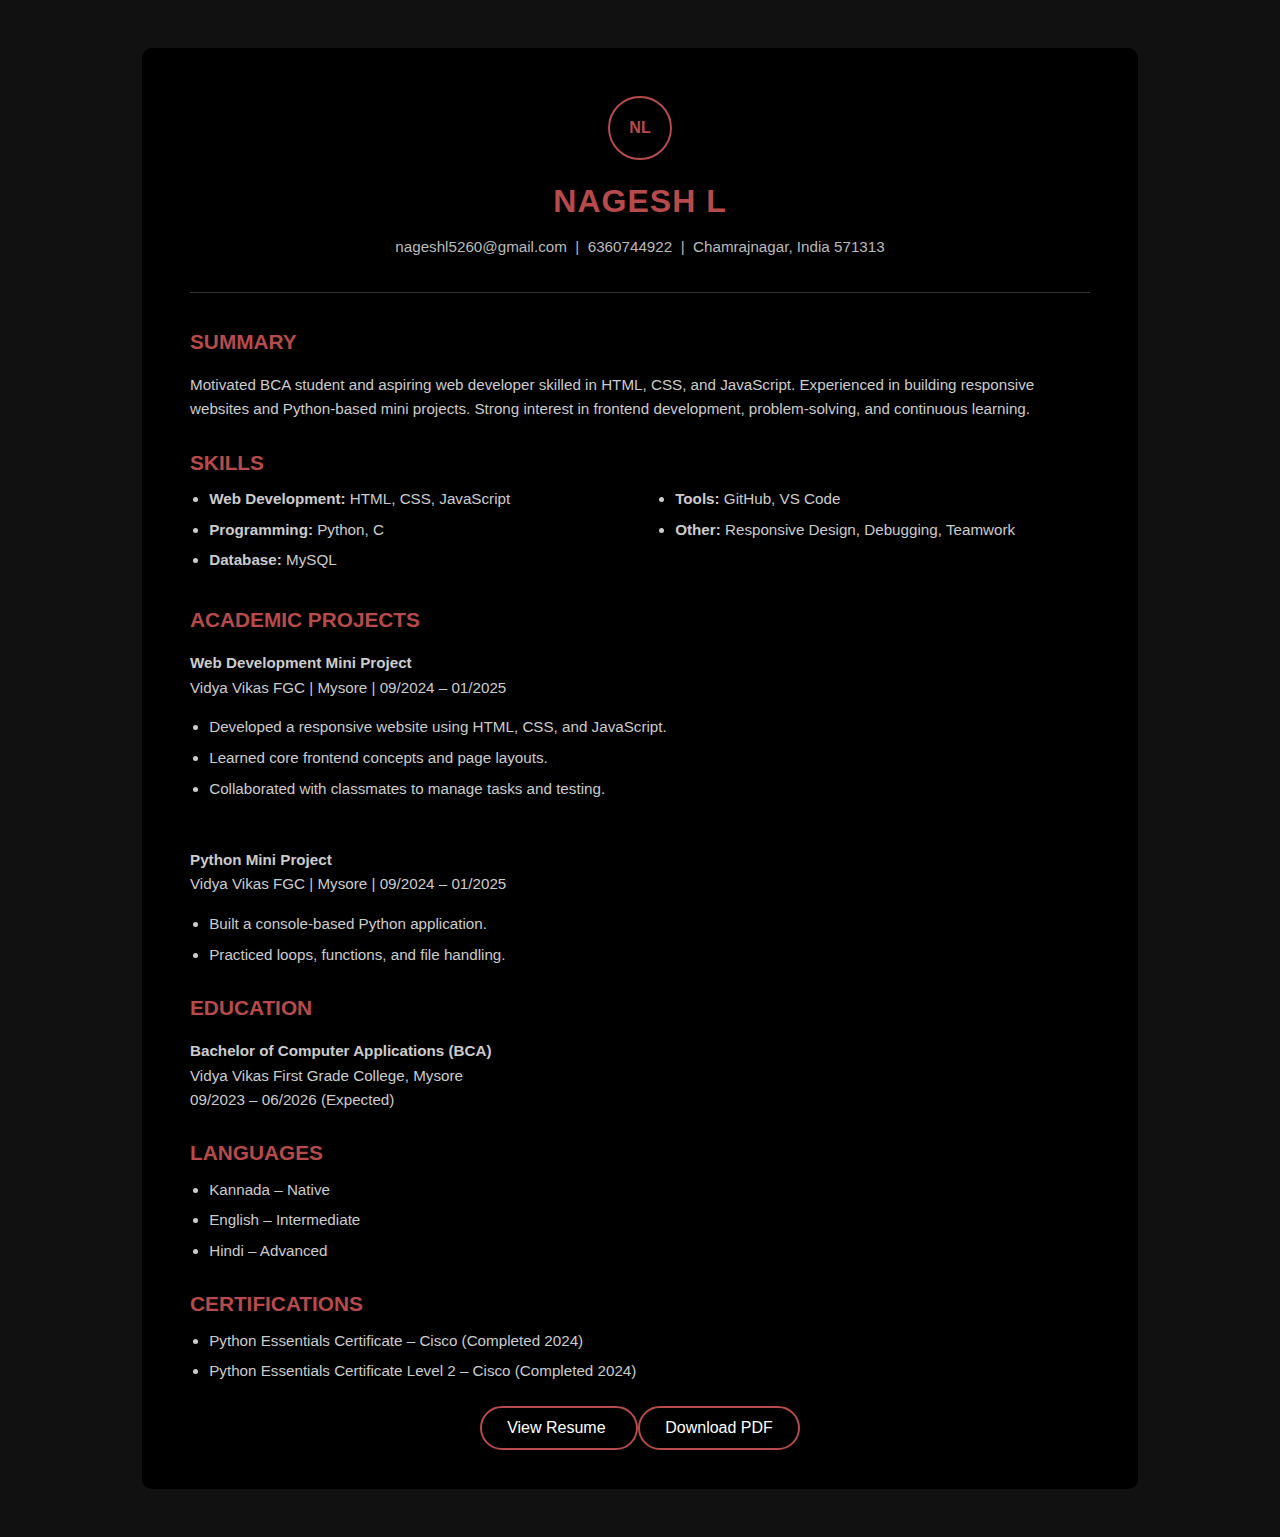
<file: resume.html>
<!DOCTYPE html>
<html lang="en">
<head>
    <meta charset="UTF-8">
    <title>Nagesh L | Resume</title>
    <meta name="viewport" content="width=device-width, initial-scale=1.0">

    <style>
        body{
            margin:0;
            font-family: "Segoe UI", Arial, sans-serif;
            background:#111;
            color:#eaeaea;
            line-height:1.6;
        }

        .container{
            max-width:900px;
            margin:3rem auto;
            background:#000;
            padding:3rem;
            border-radius:10px;
        }

        /* HEADER */
        .header{
            text-align:center;
            margin-bottom:2rem;
        }

        .circle{
            width:60px;
            height:60px;
            border:2px solid #b74b4b;
            border-radius:50%;
            display:flex;
            align-items:center;
            justify-content:center;
            margin:0 auto 1rem;
            font-weight:bold;
            color:#b74b4b;
        }

        h1{
            margin:0;
            color:#b74b4b;
            letter-spacing:1px;
        }

        .contact{
            font-size:0.95rem;
            color:#bbb;
            margin-top:0.5rem;
        }

        hr{
            border:none;
            border-top:1px solid #333;
            margin:2rem 0;
        }

        /* SECTION */
        h2{
            color:#b74b4b;
            font-size:1.3rem;
            margin-bottom:0.5rem;
            text-transform:uppercase;
        }

        .section{
            margin-bottom:1.5rem;
        }

        ul{
            margin:0;
            padding-left:1.2rem;
        }

        li{
            margin-bottom:0.4rem;
        }

        .two-col{
            display:grid;
            grid-template-columns:1fr 1fr;
            gap:2rem;
        }

        .small{
            font-size:0.95rem;
            color:#ccc;
        }

        /* FOOTER BUTTON */
        .download{
            text-align:center;
            margin-top:2rem;
        }

        .btn{
            padding:0.7rem 1.6rem;
            border:2px solid #b74b4b;
            color:white;
            text-decoration:none;
            border-radius:30px;
            transition:0.3s;
        }

        .btn:hover{
            background:#b74b4b;
            color:black;
        }

        @media(max-width:700px){
            .two-col{
                grid-template-columns:1fr;
            }
        }
        
    </style>
</head>
<body>

<div class="container">

    <!-- HEADER -->
    <div class="header">
        <div class="circle">NL</div>
        <h1>NAGESH L</h1>
        <div class="contact">
            nageshl5260@gmail.com &nbsp;|&nbsp; 6360744922 &nbsp;|&nbsp; Chamrajnagar, India 571313
        </div>
    </div>

    <hr>

    <!-- SUMMARY -->
    <div class="section">
        <h2>Summary</h2>
        <p class="small">
            Motivated BCA student and aspiring web developer skilled in HTML, CSS, and JavaScript.
            Experienced in building responsive websites and Python-based mini projects.
            Strong interest in frontend development, problem-solving, and continuous learning.
        </p>
    </div>

    <!-- SKILLS -->
    <div class="section">
        <h2>Skills</h2>
        <div class="two-col small">
            <ul>
                <li><strong>Web Development:</strong> HTML, CSS, JavaScript</li>
                <li><strong>Programming:</strong> Python, C</li>
                <li><strong>Database:</strong> MySQL</li>
            </ul>
            <ul>
                <li><strong>Tools:</strong> GitHub, VS Code</li>
                <li><strong>Other:</strong> Responsive Design, Debugging, Teamwork</li>
            </ul>
        </div>
    </div>

    <!-- PROJECTS / EXPERIENCE -->
    <div class="section">
        <h2>Academic Projects</h2>

        <p class="small">
            <strong>Web Development Mini Project</strong><br>
            Vidya Vikas FGC | Mysore | 09/2024 – 01/2025
        </p>
        <ul class="small">
            <li>Developed a responsive website using HTML, CSS, and JavaScript.</li>
            <li>Learned core frontend concepts and page layouts.</li>
            <li>Collaborated with classmates to manage tasks and testing.</li>
        </ul>

        <br>

        <p class="small">
            <strong>Python Mini Project</strong><br>
            Vidya Vikas FGC | Mysore | 09/2024 – 01/2025
        </p>
        <ul class="small">
            <li>Built a console-based Python application.</li>
            <li>Practiced loops, functions, and file handling.</li>
        </ul>
    </div>

    <!-- EDUCATION -->
    <div class="section">
        <h2>Education</h2>
        <p class="small">
            <strong>Bachelor of Computer Applications (BCA)</strong><br>
            Vidya Vikas First Grade College, Mysore<br>
            09/2023 – 06/2026 (Expected)
        </p>
    </div>

    <!-- LANGUAGES -->
    <div class="section">
        <h2>Languages</h2>
        <ul class="small">
            <li>Kannada – Native</li>
            <li>English – Intermediate</li>
            <li>Hindi – Advanced</li>
        </ul>
    </div>

    <!-- CERTIFICATIONS -->
    <div class="section">
        <h2>Certifications</h2>
        <ul class="small">
            <li>Python Essentials Certificate – Cisco (Completed 2024)</li>
            <li>Python Essentials Certificate Level 2 – Cisco (Completed 2024)</li>
        </ul>
    </div>

    <!-- DOWNLOAD -->
    <div class="download">
    <a href="img/Nagesh_L_Resume.pdf" target="_blank" class="btn">
        View Resume
    </a>
    <a href="img/Nagesh_L_Resume.pdf" download class="btn">
        Download PDF
    </a>
</div>


</div>

</body>
</html>
</file>
